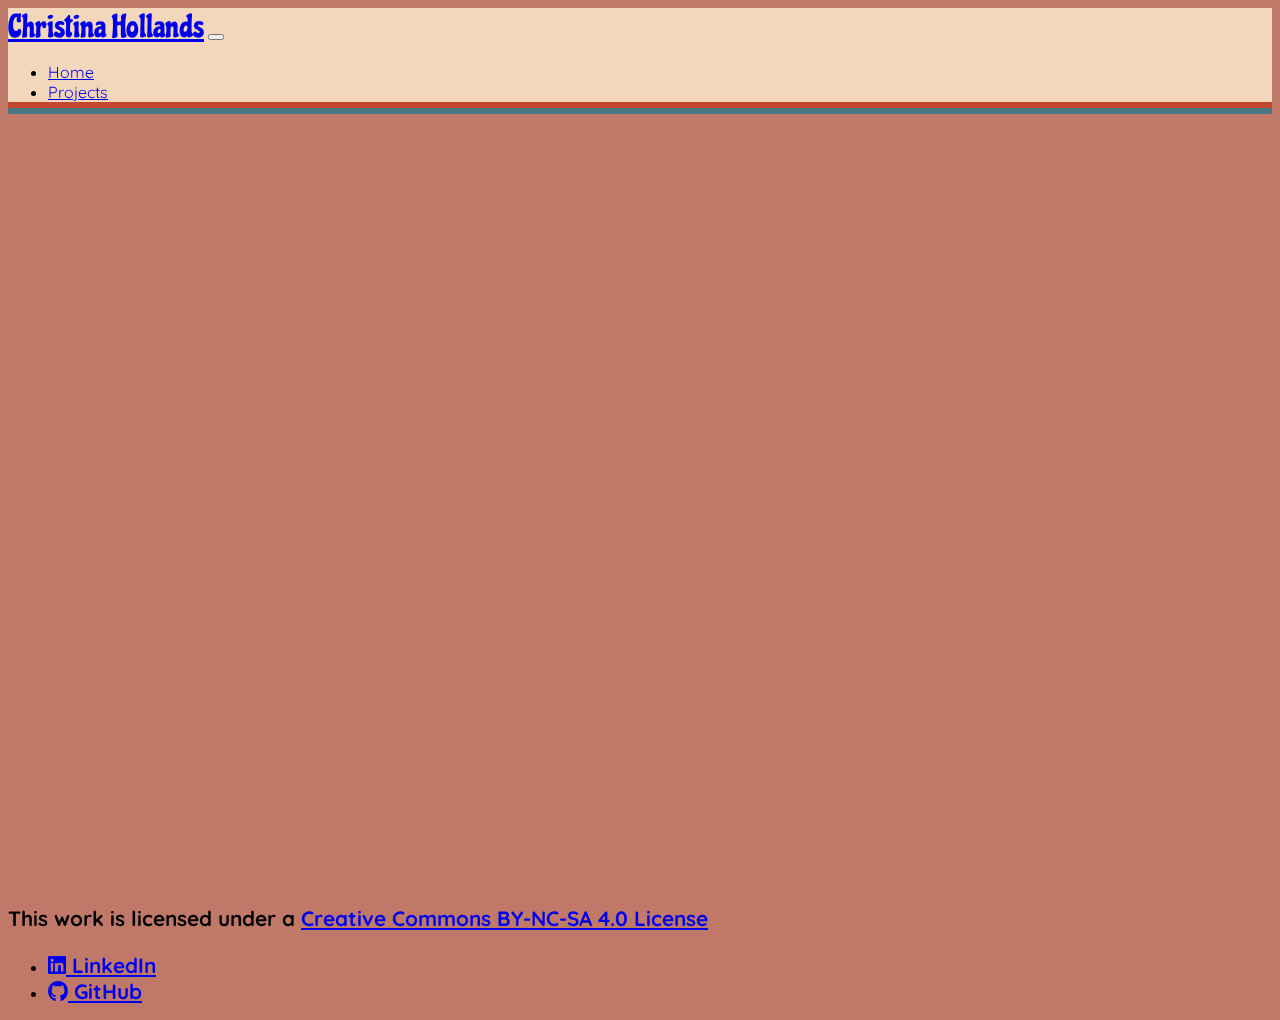
<file: index.html>
<!-- Licensed under the MIT License -->
<!DOCTYPE html>
<html lang="en">
<head>
    <meta charset="UTF-8">
    <meta name="viewport" content="width=device-width, initial-scale=1.0">
    <title>Christina's Portfolio</title>
    <link href="https://cdn.jsdelivr.net/npm/bootstrap@5.3.8/dist/css/bootstrap.min.css" rel="stylesheet" integrity="sha384-sRIl4kxILFvY47J16cr9ZwB07vP4J8+LH7qKQnuqkuIAvNWLzeN8tE5YBujZqJLB" crossorigin="anonymous">
    <link rel="stylesheet" href="style.css">
    <link rel="stylesheet" href="https://cdnjs.cloudflare.com/ajax/libs/font-awesome/6.4.0/css/all.min.css">

    <script src="https://cdn.jsdelivr.net/npm/bootstrap@5.3.8/dist/js/bootstrap.bundle.min.js" integrity="sha384-FKyoEForCGlyvwx9Hj09JcYn3nv7wiPVlz7YYwJrWVcXK/BmnVDxM+D2scQbITxI" crossorigin="anonymous"></script>
</head>
<body>

    <div class="background-svg">
        <svg xmlns="http://www.w3.org/2000/svg" viewBox="0 0 1366 768" preserveAspectRatio="none">
            <path class="path2 path" d="M.5,578.5c60.64-.73,148.53-8.03,249.16-39.37,154.33-48.06,254.59-126.47,286.18-152.43,58.74-48.27,
                143.04-119.16,197.13-243.29,25.57-58.67,36.71-111.63,42.03-149.41" pathLength="1000"/>
            <path class="path1 path" d="M1386,105c-147.83,52.25-253.7,121.59-319.68,172.05-87.75,67.11-205.17,156.91-269.53,316.78-29.2,
                72.53-38.56,137.32-41.79,181.16" pathLength="1000"/>
        </svg>
    </div>

    <nav class="navbar navbar-expand-lg" data-bs-theme="light">
        <div class="container-fluid">
            <a class="navbar-brand" href="#">Christina Hollands</a>
            <button class="navbar-toggler" type="button" data-bs-toggle="collapse" data-bs-target="#navbarText" aria-controls="navbarText" aria-expanded="false" aria-label="Toggle navigation">
                <span class="navbar-toggler-icon"></span>
            </button>
            <div class="collapse navbar-collapse" id="navbarText">
                <ul class="navbar-nav me-auto mb-2 mb-lg-0">
                    <li class="nav-item">
                        <a class="nav-link active" href="/index.html">Home</a>
                    </li>
                    <li class="nav-item">
                        <a class="nav-link" href="/projects.html">Projects</a>
                    </li>
                </ul>
            </div>
        </div>
    </nav>

    <main id="content" class="content">
        <h1>About Me</h1>
        <p>
            Hi! I'm Christina Hollands, and I am a student at Algonquin College in the Web Development and Internet Applications program.
            I have a passion for full-stack web development, the creativity of front end design and the critical thinking and problem solving 
            required for back end development. I love fixing broken code, improving upon it, and the feeling of success that comes after
            persistent debugging, when I have finally found a solution. In full-stack development I have found a way to satisfy both my love 
            of art and creativity, and my fondness of problem solving and puzzles.
        </p>
        <p>Click on the Projects tab to view some of my academic projects.</p>
        <p>Also check out my LinkedIn and GitHub profiles, linked at the bottom of the page!</p>
    </main>

    <div class="container">
        <footer class="d-flex flex-wrap justify-content-between align-items-center py-3 my-4 border-top border-dark">
            <p class="col-md-4 mb-0 text-body-secondary footer-text">
                This work is licensed under a 
                <a class="text-body-secondary link-offset-2" href="https://creativecommons.org/licenses/by-nc-sa/4.0/" target="_blank" rel="noopener">
                    Creative Commons BY-NC-SA 4.0 License
                </a>
            </p>
            <ul class="nav col-md-4 justify-content-end list-unstyled d-flex">
                <li class="ms-3">
                    <a class="text-body-secondary footer-text link-offset-2" href="https://www.linkedin.com/in/christina-hollands/" target="_blank">
                        <i class="fab fa-linkedin"></i> LinkedIn
                    </a>
                </li>
                <li class="ms-3">
                    <a class="text-body-secondary footer-text link-offset-2" href="https://github.com/Chrissy-Ann" target="_blank">
                        <i class="fab fa-github"></i> GitHub
                    </a>
                </li>
            </ul>
        </footer>
    </div>

    <script src="script.js"></script>
</body>
</html>
</file>
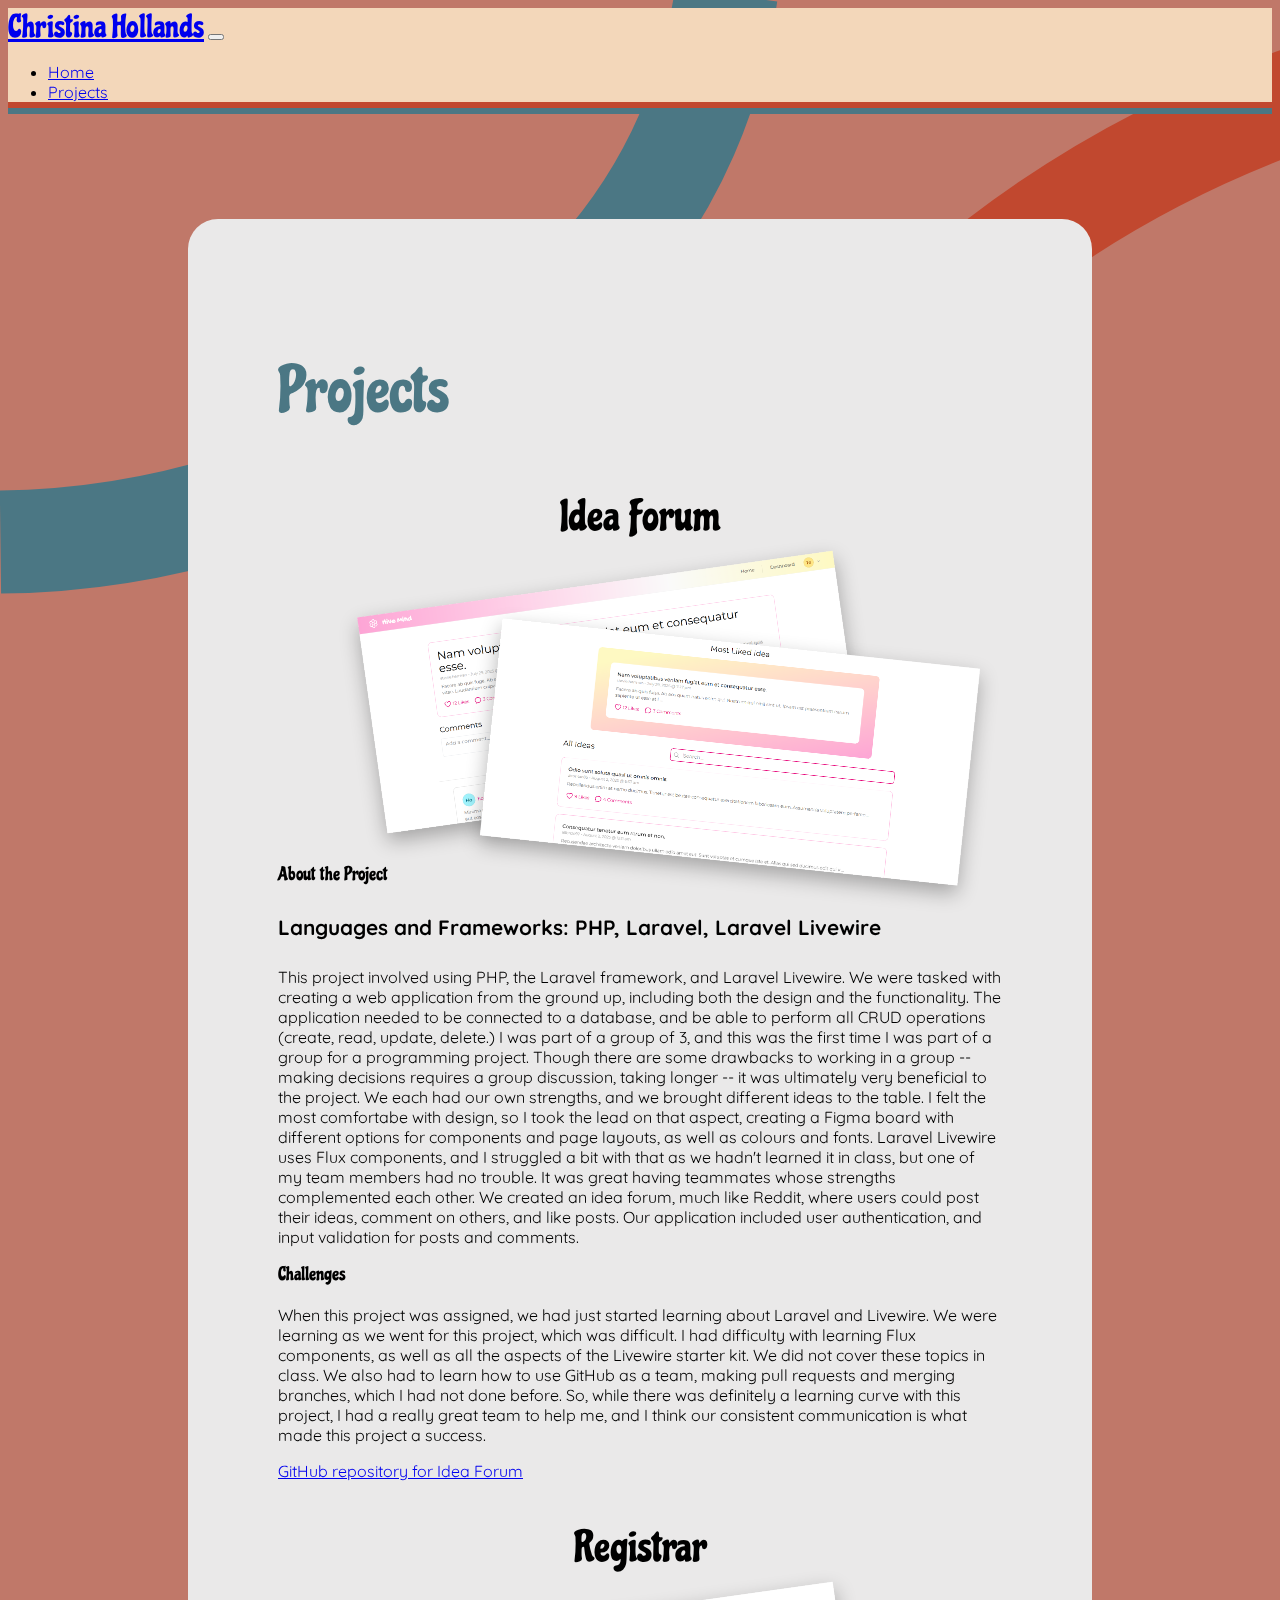
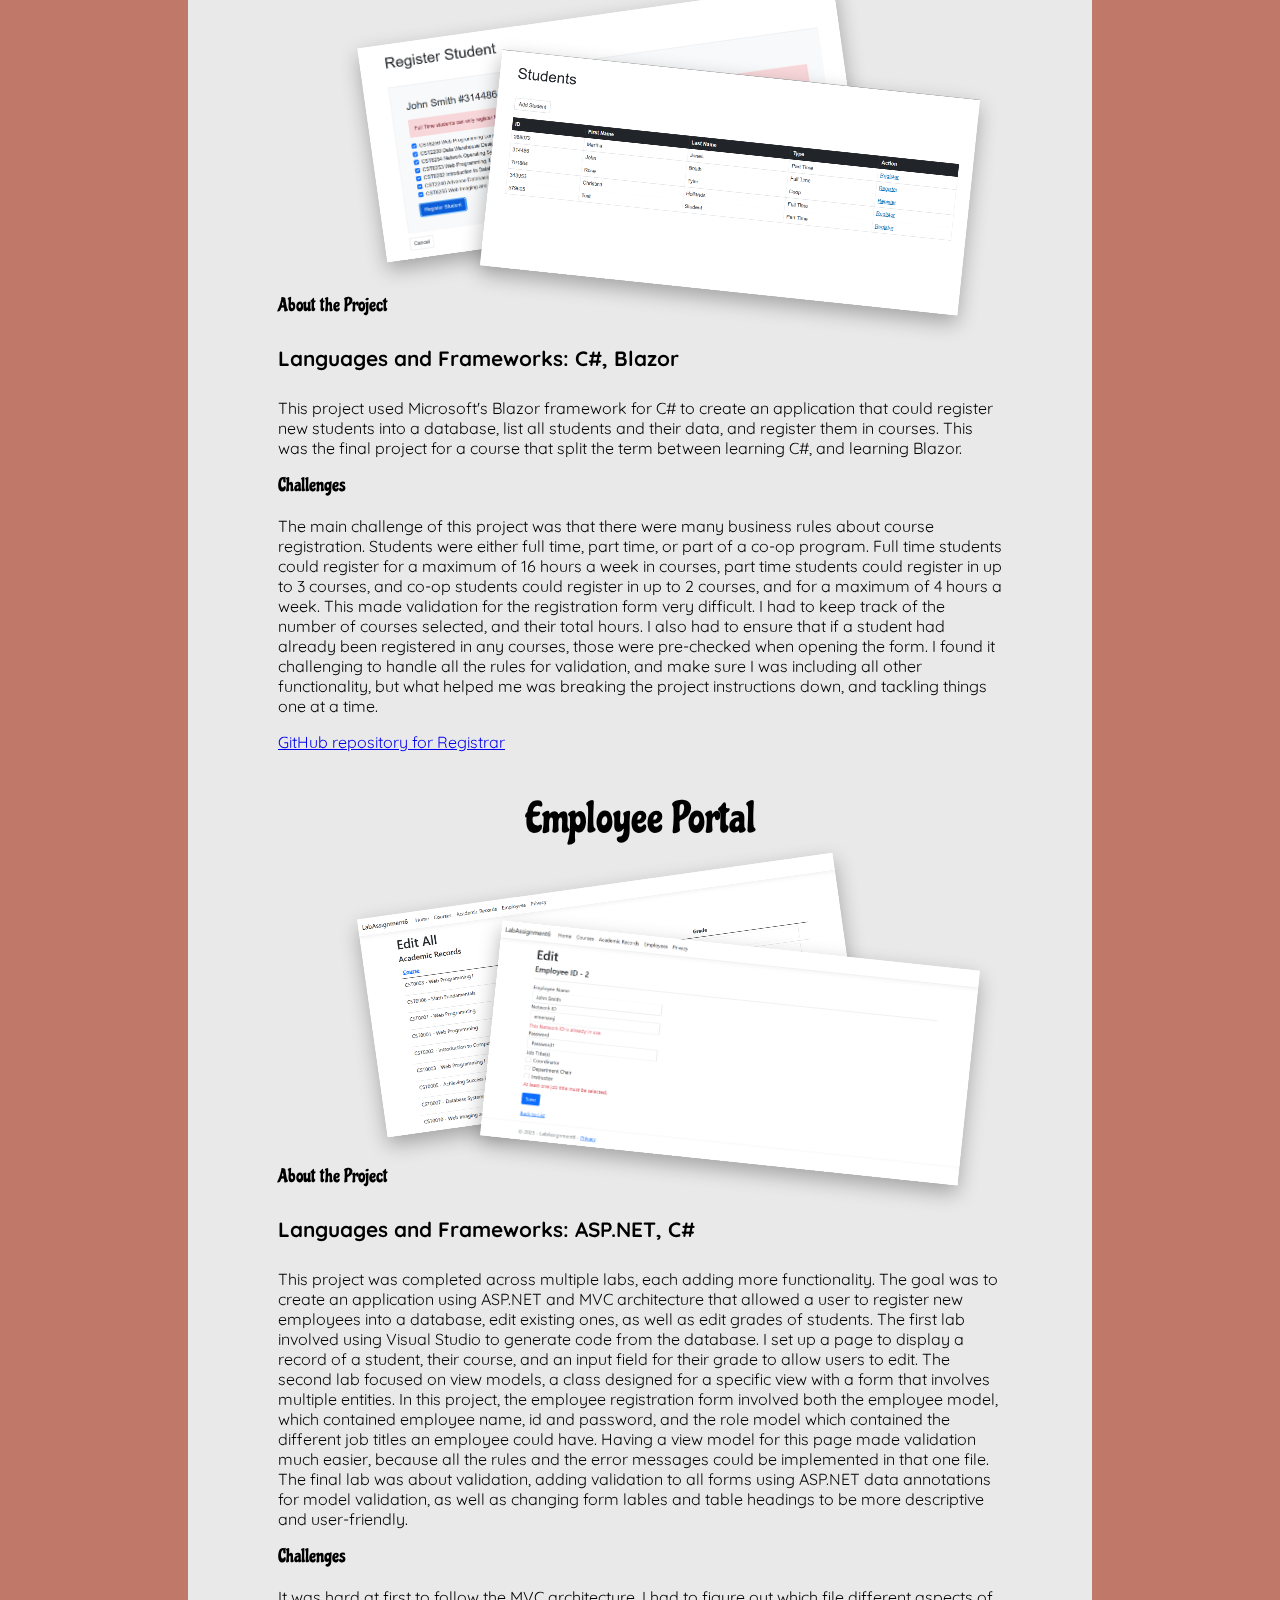
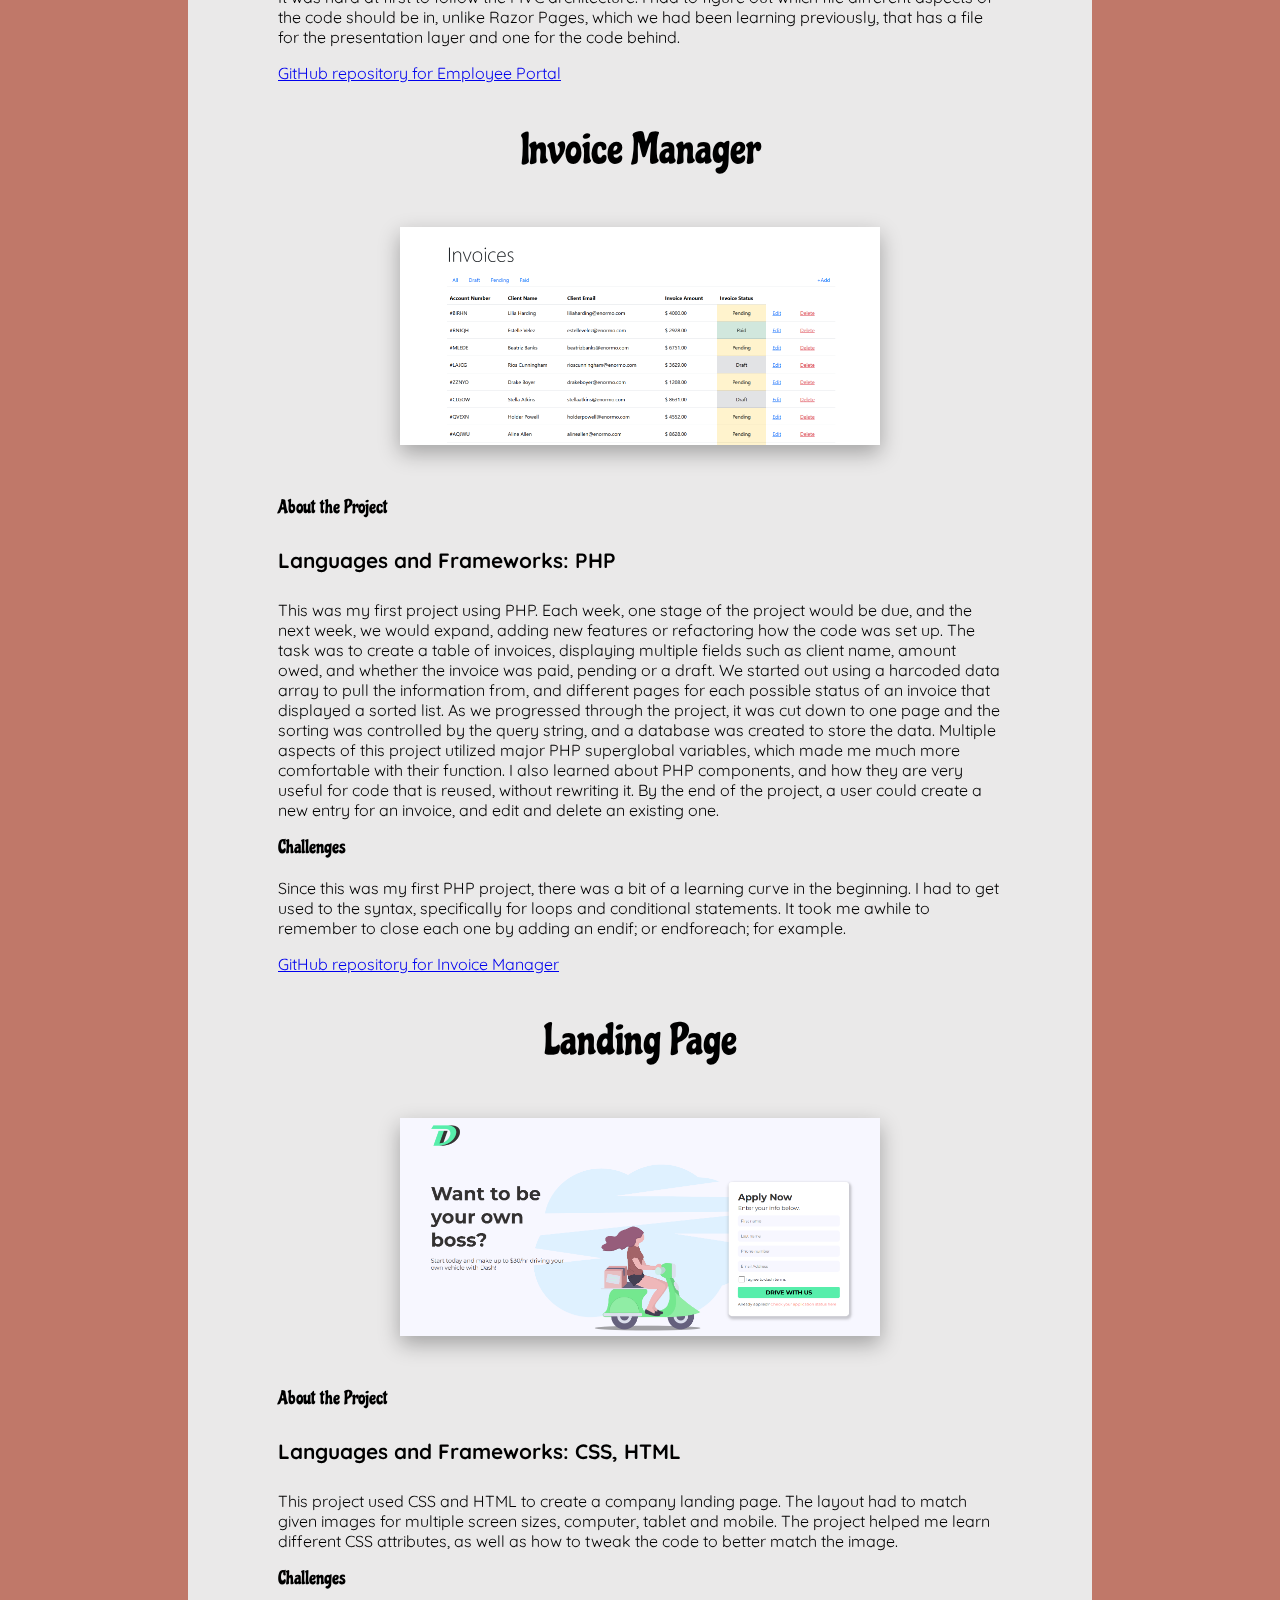
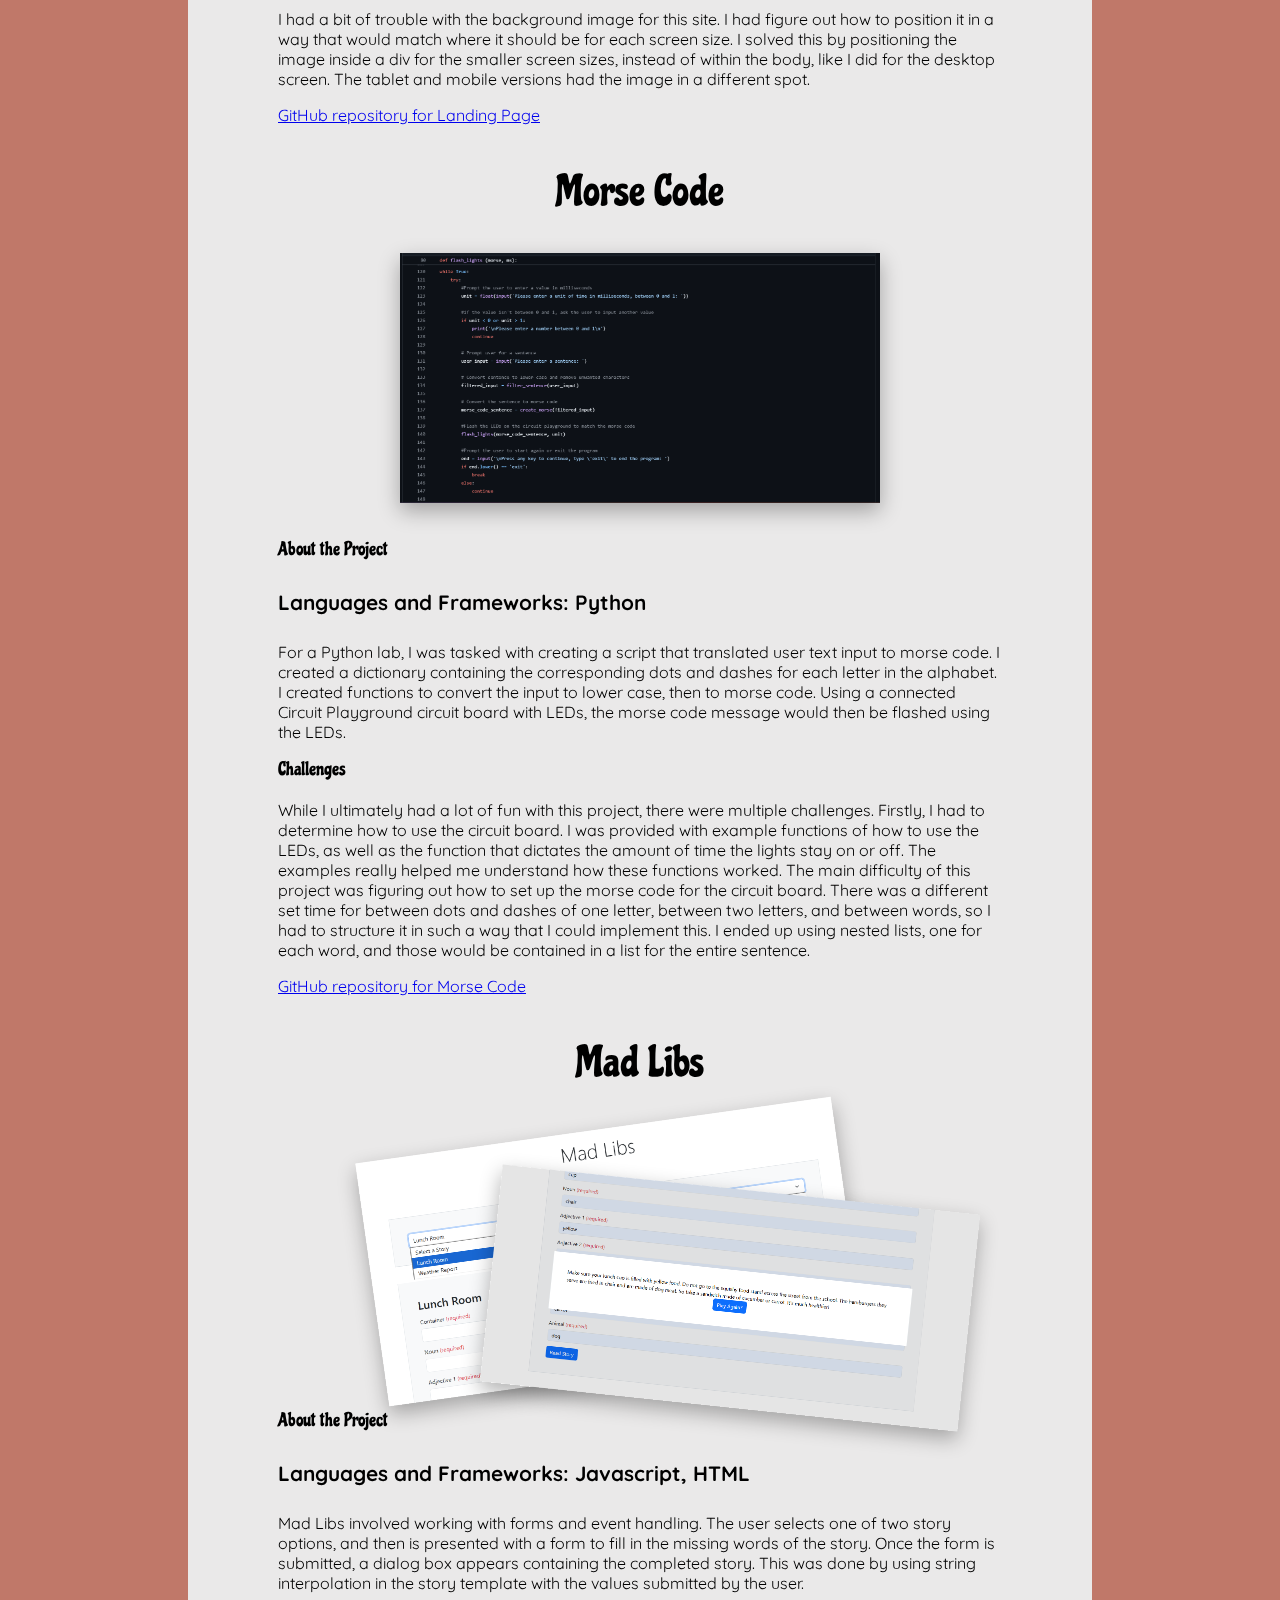
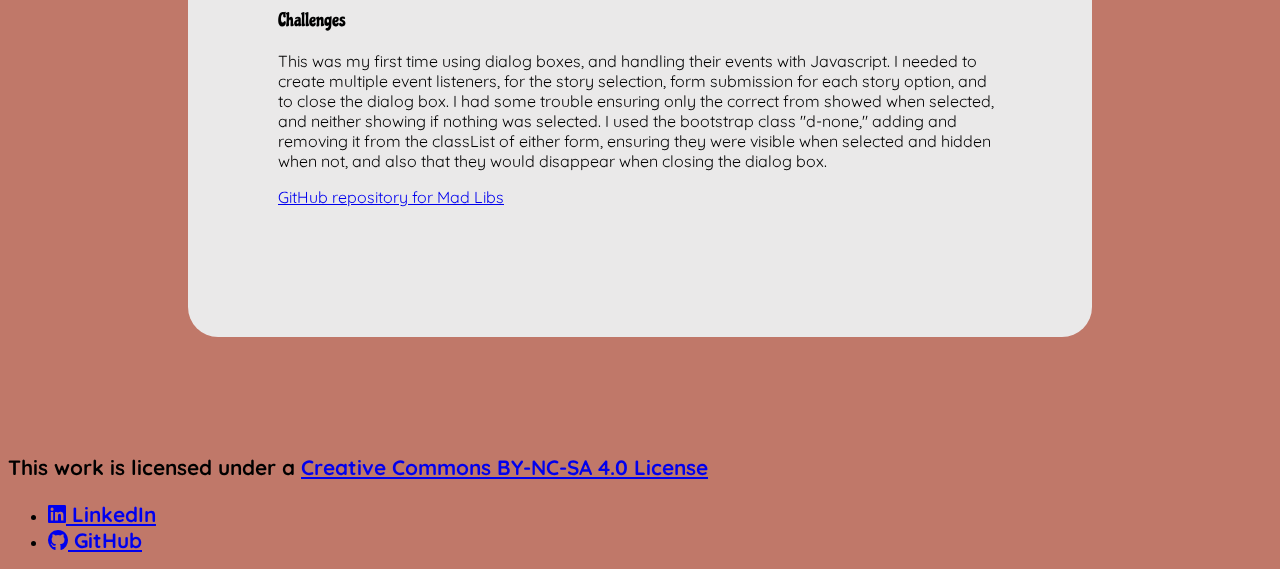
<file: projects.html>
<!DOCTYPE html>
<html lang="en">
<head>
    <meta charset="UTF-8">
    <meta name="viewport" content="width=device-width, initial-scale=1.0">
    <title>Projects</title>
    <link href="https://cdn.jsdelivr.net/npm/bootstrap@5.3.8/dist/css/bootstrap.min.css" rel="stylesheet" integrity="sha384-sRIl4kxILFvY47J16cr9ZwB07vP4J8+LH7qKQnuqkuIAvNWLzeN8tE5YBujZqJLB" crossorigin="anonymous">
    <link rel="stylesheet" href="style.css">
    <link rel="stylesheet" href="https://cdnjs.cloudflare.com/ajax/libs/font-awesome/6.4.0/css/all.min.css">
    <script src="https://cdn.jsdelivr.net/npm/bootstrap@5.3.8/dist/js/bootstrap.bundle.min.js" integrity="sha384-FKyoEForCGlyvwx9Hj09JcYn3nv7wiPVlz7YYwJrWVcXK/BmnVDxM+D2scQbITxI" crossorigin="anonymous"></script>
</head>
<body>
    <div class="background-svg">
        <svg xmlns="http://www.w3.org/2000/svg" viewBox="0 0 1366 768" preserveAspectRatio="none">
            <path class="path2-static" d="M.5,578.5c60.64-.73,148.53-8.03,249.16-39.37,154.33-48.06,254.59-126.47,286.18-152.43,58.74-48.27,
                143.04-119.16,197.13-243.29,25.57-58.67,36.71-111.63,42.03-149.41" pathLength="1000"/>
            <path class="path1-static" d="M1386,105c-147.83,52.25-253.7,121.59-319.68,172.05-87.75,67.11-205.17,156.91-269.53,316.78-29.2,
                72.53-38.56,137.32-41.79,181.16" pathLength="1000"/>
        </svg>
    </div>

    <nav class="navbar navbar-expand-lg" data-bs-theme="light">
        <div class="container-fluid">
            <a class="navbar-brand" href="#">Christina Hollands</a>
            <button class="navbar-toggler" type="button" data-bs-toggle="collapse" data-bs-target="#navbarText" aria-controls="navbarText" aria-expanded="false" aria-label="Toggle navigation">
                <span class="navbar-toggler-icon"></span>
            </button>
            <div class="collapse navbar-collapse" id="navbarText">
                <ul class="navbar-nav me-auto mb-2 mb-lg-0">
                    <li class="nav-item">
                        <a class="nav-link active" href="/index.html">Home</a>
                    </li>
                    <li class="nav-item">
                        <a class="nav-link" href="/projects.html">Projects</a>
                    </li>
                </ul>
            </div>
        </div>
    </nav>
    <main>
        <h1>Projects</h1>
        <div class="project-group">
            <h2 class="project-title">Idea Forum</h2>
                <div class="image-container">
                    <img src="images/screenshots/idea-forum.png" class="image image-1"/>
                    <img src="images/screenshots/idea-forum-2.png" class="image image-2" />
                </div>
            <h3 class="project-subheading">About the Project</h3>
            <h4><strong>Languages and Frameworks:</strong> PHP, Laravel, Laravel Livewire</h4>
            <p>
                This project involved using PHP, the Laravel framework, and Laravel Livewire. We were tasked with
                creating a web application from the ground up, including both the design and the functionality. The application
                needed to be connected to a database, and be able to perform all CRUD operations (create, read, update, delete.)
                I was part of a group of 3, and this was the first time I was part of a group for a programming project. Though there
                are some drawbacks to working in a group -- making decisions requires a group discussion, taking longer -- it was
                ultimately very beneficial to the project. We each had our own strengths, and we brought different ideas to the table.
                I felt the most comfortabe with design, so I took the lead on that aspect, creating a Figma board with different options
                for components and page layouts, as well as colours and fonts. Laravel Livewire uses Flux components, and I struggled a bit
                with that as we hadn't learned it in class, but one of my team members had no trouble. It was great having teammates whose
                strengths complemented each other. We created an idea forum, much like Reddit, where users could post their ideas, comment on others, and like posts. Our
                application included user authentication, and input validation for posts and comments.
            </p>
            <h3 class="project-subheading">Challenges</h3>
            <p>
                When this project was assigned, we had just started learning about Laravel and Livewire. We were learning as we went for
                this project, which was difficult. I had difficulty with learning Flux components, as well as all the aspects of the Livewire
                starter kit. We did not cover these topics in class. We also had to learn how to use GitHub as a team, 
                making pull requests and merging branches, which I had not done before. So, while there was definitely a learning curve
                with this project, I had a really great team to help me, and I think our consistent communication is what made this project
                a success. 
            </p>
            <p><a href="https://github.com/v-lane/idea-forum" target="_blank">GitHub repository for Idea Forum</a></p>
        </div>

        <div class="project-group">
            <h2 class="project-title">Registrar</h2>
            <div class="image-container">
                <img src="images/screenshots/registrar-form.png" class="image image-1" />
                <img src="images/screenshots/registrar.png" class="image image-2" />
            </div>
            <h3 class="project-subheading">About the Project</h3>
            <h4><strong>Languages and Frameworks:</strong> C#, Blazor</h4>
            <p>
                This project used Microsoft's Blazor framework for C# to create an application that could register new students into a database,
                list all students and their data, and register them in courses. This was the final project for a course that split the term
                between learning C#, and learning Blazor.
            </p>
            <h3 class="project-subheading">Challenges</h3>
            <p>
                The main challenge of this project was that there were many business rules about course registration. Students were either full time,
                part time, or part of a co-op program. Full time students could register for a maximum of 16 hours a week in courses, part time
                students could register in up to 3 courses, and co-op students could register in up to 2 courses, and for a maximum of 4 hours a week.
                This made validation for the registration form very difficult. I had to keep track of the number of courses selected, and their total
                hours. I also had to ensure that if a student had already been registered in any courses, those were pre-checked when opening the form.
                I found it challenging to handle all the rules for validation, and make sure I was including all other functionality, but what helped
                me was breaking the project instructions down, and tackling things one at a time. 
            </p>
            <p><a href="https://github.com/Chrissy-Ann/registrar" target="_blank">GitHub repository for Registrar</a></p>
        </div>

        <div class="project-group">
            <h2 class="project-title">Employee Portal</h2>
            <div class="image-container">
                <img src="images/screenshots/registration.png" class="image image-1" />
                <img src="images/screenshots/employee-portal-2.png" class="image image-2" />
            </div>
            <h3 class="project-subheading">About the Project</h3>
            <h4><strong>Languages and Frameworks:</strong> ASP.NET, C#</h4>
            <p>
                This project was completed across multiple labs, each adding more functionality. The goal was to create an application
                using ASP.NET and MVC architecture that allowed a user to register new employees into a database, edit existing ones,
                as well as edit grades of students. The first lab involved using Visual Studio to generate code from the database.
                I set up a page to display a record of a student, their course, and an input field for their grade to allow users to edit.
                The second lab focused on view models, a class designed for a specific view with a form that involves multiple entities. 
                In this project, the employee registration form involved both the employee model, which contained employee name, id and password,
                and the role model which contained the different job titles an employee could have. Having a view model for this page
                made validation much easier, because all the rules and the error messages could be implemented in that one file.
                The final lab was about validation, adding validation to all forms using ASP.NET data annotations for model validation,
                as well as changing form lables and table headings to be more descriptive and user-friendly.
            </p>
            <h3 class="project-subheading">Challenges</h3>
            <p>
                It was hard at first to follow the MVC architecture. I had to figure out which file different aspects of the code should be in,
                unlike Razor Pages, which we had been learning previously, that has a file for the presentation layer and one for the code behind.
            </p>
            <p><a href="https://github.com/Chrissy-Ann/employee-portal" target="_blank">GitHub repository for Employee Portal</a></p>
        </div>

        <div class="project-group">
            <h2 class="project-title">Invoice Manager</h2>
            <div class="image-container">
                <img src="images/screenshots/invoice-manager.png" class="image"/>
            </div>
            <h3 class="project-subheading">About the Project</h3>
            <h4><strong>Languages and Frameworks:</strong> PHP</h4>
            <p>
                This was my first project using PHP. Each week, one stage of the project would be due, and the next week, we would
                expand, adding new features or refactoring how the code was set up. The task was to create a table of invoices,
                displaying multiple fields such as client name, amount owed, and whether the invoice was paid, pending or a draft. We started
                out using a harcoded data array to pull the information from, and different pages for each possible status of an invoice
                that displayed a sorted list. As we progressed through the project, it was cut down to one page and the sorting was controlled by
                the query string, and a database was created to store the data. Multiple aspects of this project utilized major PHP
                superglobal variables, which made me much more comfortable with their function. I also learned about PHP components,
                and how they are very useful for code that is reused, without rewriting it. By the end of the project, a user could
                create a new entry for an invoice, and edit and delete an existing one.
            </p>
            <h3 class="project-subheading">Challenges</h3>
            <p>
                Since this was my first PHP project, there was a bit of a learning curve in the beginning. I had to get used to the syntax,
                specifically for loops and conditional statements. It took me awhile to remember to close each one by adding an endif; or
                endforeach; for example.
            </p>
            <p><a href="https://github.com/Chrissy-Ann/invoice-manager" target="_blank">GitHub repository for Invoice Manager</a></p>
        </div>

        <div class="project-group">
            <h2 class="project-title">Landing Page</h2>
            <div class="image-container">
                <img src="images/screenshots/landing-page.png" class="image" />
            </div>
            <h3 class="project-subheading">About the Project</h3>
            <h4><strong>Languages and Frameworks:</strong> CSS, HTML</h4>
            <p>
                This project used CSS and HTML to create a company landing page. The layout had to match given images for multiple
                screen sizes, computer, tablet and mobile. The project helped me learn different CSS attributes, as well as how to tweak the
                code to better match the image.
            </p>
            <h3 class="project-subheading">Challenges</h3>
            <p>
                I had a bit of trouble with the background image for this site. I had figure out how to position it in a way that would match
                where it should be for each screen size. I solved this by positioning the image inside a div for the smaller screen sizes,
                instead of within the body, like I did for the desktop screen. The tablet and mobile versions had the image in a different spot.
            </p>
            <p><a href="https://github.com/Chrissy-Ann/landing-page" target="_blank">GitHub repository for Landing Page</a></p>
        </div>

        <div class="project-group">
            <h2 class="project-title">Morse Code</h2>
            <div class="image-container">
                <img src="images/screenshots/morse-2.png" class="image" />
            </div>
            <h3 class="project-subheading">About the Project</h3>
            <h4><strong>Languages and Frameworks:</strong> Python</h4>
            <p>
                For a Python lab, I was tasked with creating a script that translated user text input to morse code. I created a dictionary
                containing the corresponding dots and dashes for each letter in the alphabet. I created functions to convert the input
                to lower case, then to morse code. Using a connected Circuit Playground circuit board with LEDs, the morse code message would then
                be flashed using the LEDs.
            </p>
            <h3 class="project-subheading">Challenges</h3>
            <p>
                While I ultimately had a lot of fun with this project, there were multiple challenges. Firstly, I had to determine how to use
                the circuit board. I was provided with example functions of how to use the LEDs, as well as the function that dictates the
                amount of time the lights stay on or off. The examples really helped me understand how these functions worked.
                The main difficulty of this project was figuring out how to set up the morse code for the circuit board. There was a different
                set time for between dots and dashes of one letter, between two letters, and between words, 
                so I had to structure it in such a way that I could implement this. I ended up using nested lists, one for each word, and those
                would be contained in a list for the entire sentence.
            </p>
            <p><a href="https://github.com/Chrissy-Ann/morse-code" target="_blank">GitHub repository for Morse Code</a></p>
        </div>

        <div class="project-group">
            <h2 class="project-title">Mad Libs</h2>
            <div class="image-container">
                <img src="images/screenshots/mad-libs.png" class="image image-1" />
                <img src="images/screenshots/mad-libs-2.png" class="image image-2" />
            </div>
            <h3 class="project-subheading">About the Project</h3>
            <h4><strong>Languages and Frameworks:</strong> Javascript, HTML</h4>
            <p>
                Mad Libs involved working with forms and event handling. The user selects one of two story options, and then is presented
                with a form to fill in the missing words of the story. Once the form is submitted, a dialog box appears containing
                the completed story. This was done by using string interpolation in the story template with the values submitted by the
                user.
            </p>
            <h3 class="project-subheading">Challenges</h3>
            <p>
                This was my first time using dialog boxes, and handling their events with Javascript. I needed to create multiple event
                listeners, for the story selection, form submission for each story option, and to close the dialog box. I had some
                trouble ensuring only the correct from showed when selected, and neither showing if nothing was selected. I used the 
                bootstrap class "d-none," adding and removing it from the classList of either form, ensuring they were visible when selected
                and hidden when not, and also that they would disappear when closing the dialog box.
            </p>
            <p><a href="https://github.com/Chrissy-Ann/mad-libs" target="_blank">GitHub repository for Mad Libs</a></p>
        </div>
    </main>

    <div class="container">
        <footer class="d-flex flex-wrap justify-content-between align-items-center py-3 my-4 border-top border-dark">
            <p class="col-md-4 mb-0 text-body-secondary footer-text">
                This work is licensed under a 
                <a class="text-body-secondary link-offset-2" href="https://creativecommons.org/licenses/by-nc-sa/4.0/" target="_blank" rel="noopener">
                    Creative Commons BY-NC-SA 4.0 License
                </a>
            </p>
            <ul class="nav col-md-4 justify-content-end list-unstyled d-flex">
                <li class="ms-3">
                    <a class="text-body-secondary footer-text link-offset-2" href="https://www.linkedin.com/in/christina-hollands/" target="_blank">
                        <i class="fab fa-linkedin"></i> LinkedIn
                    </a>
                </li>
                <li class="ms-3">
                    <a class="text-body-secondary footer-text link-offset-2" href="https://github.com/Chrissy-Ann" target="_blank">
                        <i class="fab fa-github"></i> GitHub
                    </a>
                </li>
            </ul>
        </footer>
    </div>
</body>
</html>
</file>
<file: style.css>
/* Licensed under the MIT License */
@import url('https://fonts.googleapis.com/css2?family=Chicle&display=swap');
@import url('https://fonts.googleapis.com/css2?family=Quicksand:wght@300..700&display=swap');

body {
    background-color: #C07869;
    font-family: Quicksand, sans-serif;
}

.background-svg {
    position: fixed;
    top: 0;
    left: 0;
    width: 100vw;
    height: 100vh;
    z-index: -1;
    overflow: hidden;
}

.path {
    stroke-width: 110px;
    fill: none;
    stroke-dasharray: 1000;
    stroke-dashoffset: 1000;
    animation: dash 1.5s linear forwards;
}

.path1 {
    stroke: #c1482f;
    animation-delay: 0.5s;
}

.path1-static {
    stroke: #c1482f;
    stroke-width: 110px;
    fill: none;
}

.path2 {
    stroke: #4b7784;
    animation-delay: 0s;
}

.path2-static {
    stroke: #4b7784;
    stroke-width: 110px;
    fill: none;
}

@keyframes dash {
    from {
        stroke-dashoffset: 1000;
    }
    to {
        stroke-dashoffset: 0;
    }
}

main {
    background-color: #EAE9E9;
    border-radius: 30px;
    margin: 13vh 20vh;
    padding: 10vh;
}

.content {
    opacity: 0;
    transform: translateY(20px);
    transition: opacity 1s ease-out, transform 1s ease-out;
}
.content.visible {
    opacity: 1;
    transform: translateY(0);
}

.navbar {
    background-color: #F3D7BA;
    box-shadow: 0 6px 0 #c1482f, 0 12px 0 #4b7784;

}

.navbar-brand {
    font-family: Chicle, sans-serif;
    font-size: 2rem;
}

h1, h2, h3 {
    font-family: Chicle, sans-serif;
    font-weight: 400;
}

h1 {
    color: #4B7784;
    margin-bottom: 60px;
    font-size: 4rem;
}

h4 {
    font-size: 1.3rem;
}

.project-title {
    font-size: 2.7rem;
    margin-bottom: 10px;
    text-align: center;
}

.project-subheading {
    margin-top: 10px;
}

.project-group {
    margin-bottom: 40px;
}

.image-container {
    position: relative;
    width: 100%;
    max-width: 600px;
    margin: 0 auto;
    aspect-ratio: 3 / 1.5;

}

.image-container:has(.image:only-child) {
    display: flex;
    justify-content: center;
    align-items: center;
}

.image {
    position: absolute;
    width: 80%;
    transition: transform 0.4s ease, z-index 0.1s, box-shadow 0.3s ease;
    box-shadow: 0 8px 20px rgba(0, 0, 0, 0.3);
    cursor: pointer;
}

.image-1 {
    top: 10%;
    left: 5%;
    transform: rotate(-8deg);
    z-index: 1;

}

.image-2 {
    top: 30%;
    left: 25%;
    transform: rotate(6deg);
    z-index: 2;
}

.image:hover, .image:active {
    transform: rotate(0deg) scale(2);
    transform-origin: center center;
    z-index: 10;
    box-shadow: 0 12px 30px rgba(0, 0, 0, 0.4);
}

.footer-text {
    font-size: 1.3rem;
    font-weight: 700;
}

@media (max-width: 670px) {
    .image {
        width: 80%;
    }

    .image-1 {
        top: 5%;
        left: 10%;
    }

    .image-2 {
        top: 40%;
        left: 20%;
    }

    main {
        margin: 4vh 4vh;
        padding: 3vh;
        visibility: visible;
    }

    .image-container {
        margin-bottom: 40px;
    }

    .background-svg {
        visibility: hidden;
    }

    .image:hover, .image:active {
        transform: rotate(0deg) scale(1.5);
    }

    h1 {
        margin-bottom: 15px;
        font-size: 3.5rem;
    }

    .content {
        transition-property: none;
    }
}

@media (min-width: 670px) and (max-width: 1080px) {
    main {
        margin: 6vh 8vh;
        padding: 4vh;
    }

    .background-svg {
        visibility: hidden;
    }

    h1 {
        margin-bottom: 15px;
        font-size: 3.7rem;
    }
}
</file>
